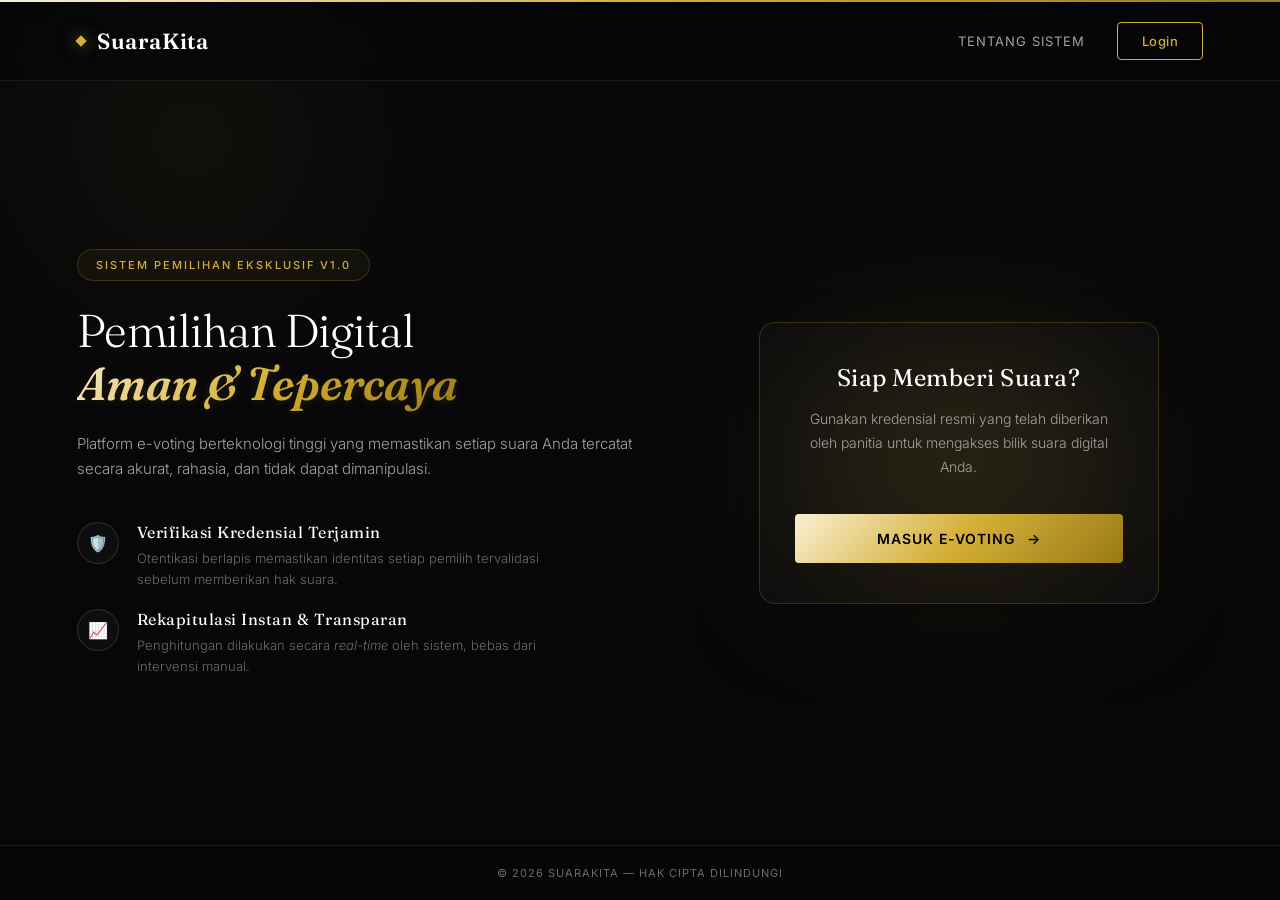
<file: public/index.html>
<!DOCTYPE html>
<html lang="id">

<head>
    <meta charset="UTF-8">
    <meta name="viewport" content="width=device-width, initial-scale=1.0">
    <title>SuaraKita | Sistem Pemilihan Digital</title>
    <link rel="preconnect" href="https://fonts.googleapis.com">
    <link rel="preconnect" href="https://fonts.gstatic.com" crossorigin>
    <link
        href="https://fonts.googleapis.com/css2?family=Fraunces:opsz,wght@9..144,300;9..144,400;9..144,600;9..144,700&family=Inter:wght@300;400;500;600&display=swap"
        rel="stylesheet">
    <style>
        :root {
            --bg-base: #070709;
            /* Hitam pekat mewah */
            --border-subtle: rgba(255, 255, 255, 0.08);
            --text-primary: #ffffff;
            --text-secondary: #a3a3a3;
            --text-muted: #6b6b6b;

            /* Gradasi Emas Mewah */
            --gold-light: #F9F0D2;
            --gold-mid: #D4AF37;
            --gold-dark: #997A15;
            --gold-gradient: linear-gradient(135deg, var(--gold-light) 0%, var(--gold-mid) 50%, var(--gold-dark) 100%);

            /* Glassmorphism */
            --glass-bg: rgba(255, 255, 255, 0.02);
            --glass-border: rgba(212, 175, 55, 0.2);
        }

        * {
            box-sizing: border-box;
            margin: 0;
            padding: 0;
        }

        html,
        body {
            height: 100%;
            overflow: hidden;
        }

        body {
            background-color: var(--bg-base);
            color: var(--text-primary);
            font-family: 'Inter', sans-serif;
            display: flex;
            flex-direction: column;
            position: relative;
        }

        /* Efek Cahaya Latar Belakang (Subtle Glow) */
        body::before {
            content: '';
            position: absolute;
            top: -20%;
            left: -10%;
            width: 50vw;
            height: 50vw;
            background: radial-gradient(circle, rgba(212, 175, 55, 0.05) 0%, transparent 60%);
            z-index: -1;
            pointer-events: none;
        }

        h1,
        h2,
        h3 {
            font-family: 'Fraunces', serif;
        }

        /* Utility Class untuk Teks Emas */
        .text-gold {
            background: var(--gold-gradient);
            -webkit-background-clip: text;
            -webkit-text-fill-color: transparent;
            text-shadow: 0px 2px 10px rgba(212, 175, 55, 0.15);
        }

        /* NAVBAR */
        .top-accent {
            height: 2px;
            background: var(--gold-gradient);
            flex-shrink: 0;
        }

        .navbar {
            display: flex;
            justify-content: space-between;
            align-items: center;
            padding: 20px 6%;
            border-bottom: 1px solid var(--border-subtle);
            flex-shrink: 0;
            background: rgba(7, 7, 9, 0.8);
            backdrop-filter: blur(10px);
        }

        .logo {
            display: flex;
            align-items: center;
            gap: 12px;
            font-size: 22px;
            font-weight: 600;
            font-family: 'Fraunces', serif;
            letter-spacing: 0.8px;
        }

        .logo-dot {
            width: 8px;
            height: 8px;
            transform: rotate(45deg);
            background: var(--gold-mid);
            box-shadow: 0 0 15px rgba(212, 175, 55, 0.6);
            flex-shrink: 0;
        }

        .nav-right {
            display: flex;
            align-items: center;
            gap: 32px;
        }

        .nav-link {
            color: var(--text-secondary);
            text-decoration: none;
            font-size: 13px;
            font-weight: 400;
            letter-spacing: 1px;
            text-transform: uppercase;
            transition: color 0.3s;
        }

        .nav-link:hover {
            color: var(--gold-mid);
        }

        .btn-login {
            background: transparent;
            color: var(--gold-mid);
            padding: 10px 24px;
            border: 1px solid var(--gold-mid);
            border-radius: 4px;
            text-decoration: none;
            font-size: 13px;
            font-weight: 500;
            letter-spacing: 0.5px;
            transition: all 0.3s ease;
        }

        .btn-login:hover {
            background: var(--gold-gradient);
            color: #000;
            box-shadow: 0 4px 15px rgba(212, 175, 55, 0.2);
            border-color: transparent;
        }

        /* HERO */
        .hero {
            flex: 1;
            min-height: 0;
            display: flex;
            align-items: center;
            gap: 50px;
            padding: 20px 6%;
            max-width: 1300px;
            margin: 0 auto;
            width: 100%;
            overflow: hidden;
        }

        .hero-left {
            flex: 1.2;
            min-width: 0;
        }

        .badge {
            display: inline-block;
            font-size: 11px;
            font-weight: 500;
            letter-spacing: 2px;
            text-transform: uppercase;
            color: var(--gold-mid);
            border: 1px solid var(--glass-border);
            padding: 8px 18px;
            border-radius: 30px;
            margin-bottom: 24px;
            background: rgba(212, 175, 55, 0.05);
        }

        .hero-left h1 {
            font-size: 46px;
            font-weight: 300;
            line-height: 1.15;
            letter-spacing: -0.5px;
            margin-bottom: 20px;
        }

        .accent-italic {
            font-style: italic;
            font-weight: 600;
        }

        .hero-left .lead {
            font-size: 15px;
            line-height: 1.7;
            color: var(--text-secondary);
            font-weight: 300;
            max-width: 580px;
            margin-bottom: 40px;
        }

        .feature-list {
            display: flex;
            flex-direction: column;
            gap: 20px;
        }

        .feature-item {
            display: flex;
            gap: 18px;
            align-items: flex-start;
        }

        .feature-icon {
            width: 42px;
            height: 42px;
            border-radius: 50%;
            background: rgba(255, 255, 255, 0.03);
            border: 1px solid var(--glass-border);
            display: flex;
            align-items: center;
            justify-content: center;
            font-size: 16px;
            flex-shrink: 0;
            color: var(--gold-mid);
        }

        .feature-item h3 {
            font-size: 16px;
            font-weight: 400;
            letter-spacing: 0.5px;
            margin-bottom: 6px;
            color: var(--text-primary);
        }

        .feature-item p {
            font-size: 13px;
            line-height: 1.6;
            color: var(--text-muted);
            font-weight: 300;
            max-width: 420px;
        }

        /* CTA CARD KANAN (GLASSMORPHISM) */
        .hero-right {
            flex: 1;
            display: flex;
            justify-content: center;
        }

        .cta-card-wrap {
            position: relative;
            width: 100%;
            max-width: 400px;
        }

        /* Efek cahaya di belakang kartu */
        .cta-card-wrap::before {
            content: '';
            position: absolute;
            top: 10%;
            left: 10%;
            width: 80%;
            height: 80%;
            background: var(--gold-mid);
            filter: blur(80px);
            opacity: 0.15;
            z-index: -1;
        }

        .cta-card {
            background: var(--glass-bg);
            backdrop-filter: blur(16px);
            -webkit-backdrop-filter: blur(16px);
            border: 1px solid var(--glass-border);
            border-radius: 16px;
            padding: 40px 35px;
            text-align: center;
            box-shadow: 0 30px 60px rgba(0, 0, 0, 0.4);
        }

        .cta-card h2 {
            font-size: 24px;
            font-weight: 400;
            margin-bottom: 15px;
            letter-spacing: 0.5px;
        }

        .cta-card p {
            font-size: 14px;
            line-height: 1.7;
            font-weight: 300;
            color: var(--text-secondary);
            margin-bottom: 35px;
        }

        .btn-cta {
            display: inline-flex;
            align-items: center;
            justify-content: center;
            gap: 12px;
            width: 100%;
            background: var(--gold-gradient);
            color: #000000;
            padding: 16px;
            border-radius: 4px;
            text-decoration: none;
            font-size: 14px;
            font-weight: 600;
            letter-spacing: 1px;
            text-transform: uppercase;
            transition: all 0.3s ease;
        }

        .btn-cta:hover {
            box-shadow: 0 10px 25px rgba(212, 175, 55, 0.3);
            transform: translateY(-2px);
        }

        .btn-cta .arrow {
            transition: transform 0.3s ease;
        }

        .btn-cta:hover .arrow {
            transform: translateX(4px);
        }

        /* FOOTER */
        footer {
            text-align: center;
            padding: 20px;
            font-size: 11px;
            letter-spacing: 1px;
            text-transform: uppercase;
            color: var(--text-muted);
            border-top: 1px solid var(--border-subtle);
            flex-shrink: 0;
            background: rgba(7, 7, 9, 0.8);
        }

        /* RESPONSIVE */
        @media (max-width: 860px) {
            .hero {
                flex-direction: column;
                text-align: center;
                gap: 30px;
                padding: 20px 6%;
                justify-content: center;
                overflow-y: auto;
            }

            .hero-left .lead {
                margin-left: auto;
                margin-right: auto;
                font-size: 13px;
                margin-bottom: 25px;
            }

            .feature-item {
                text-align: left;
            }

            .hero-left h1 {
                font-size: 32px;
                margin-bottom: 15px;
            }

            .badge {
                margin-bottom: 15px;
            }

            .cta-card {
                padding: 30px 20px;
            }

            .nav-right {
                gap: 15px;
            }

            .nav-link {
                display: none;
            }
        }

        @media (max-height: 750px) {
            .feature-list {
                display: none;
            }
        }
    </style>
</head>

<body>

    <div class="top-accent"></div>

    <nav class="navbar">
        <div class="logo"><span class="logo-dot"></span> SuaraKita</div>
        <div class="nav-right">
            <a href="#tentang" class="nav-link">Tentang Sistem</a>
            <!-- Teks tombol diubah menjadi 'Login' saja -->
            <a href="/login.html" class="btn-login">Login</a>
        </div>
    </nav>

    <section class="hero">
        <div class="hero-left">
            <span class="badge">Sistem Pemilihan Eksklusif v1.0</span>
            <h1>Pemilihan Digital<br><span class="accent-italic text-gold">Aman &amp; Tepercaya</span></h1>
            <p class="lead">
                Platform e-voting berteknologi tinggi yang memastikan setiap suara Anda tercatat secara akurat, rahasia,
                dan tidak dapat dimanipulasi.
            </p>

            <div class="feature-list">
                <div class="feature-item">
                    <div class="feature-icon">🛡️</div>
                    <div>
                        <h3>Verifikasi Kredensial Terjamin</h3>
                        <p>Otentikasi berlapis memastikan identitas setiap pemilih tervalidasi sebelum memberikan hak
                            suara.</p>
                    </div>
                </div>
                <div class="feature-item">
                    <div class="feature-icon">📈</div>
                    <div>
                        <h3>Rekapitulasi Instan &amp; Transparan</h3>
                        <p>Penghitungan dilakukan secara <i>real-time</i> oleh sistem, bebas dari intervensi manual.</p>
                    </div>
                </div>
            </div>
        </div>

        <div class="hero-right">
            <div class="cta-card-wrap">
                <div class="cta-card">
                    <h2>Siap Memberi Suara?</h2>
                    <p>Gunakan kredensial resmi yang telah diberikan oleh panitia untuk mengakses bilik suara digital
                        Anda.</p>
                    <a href="/login.html" class="btn-cta">Masuk E-Voting <span class="arrow">→</span></a>
                </div>
            </div>
        </div>
    </section>

    <footer>&copy; 2026 SuaraKita — Hak Cipta Dilindungi</footer>

</body>

</html>
</file>
